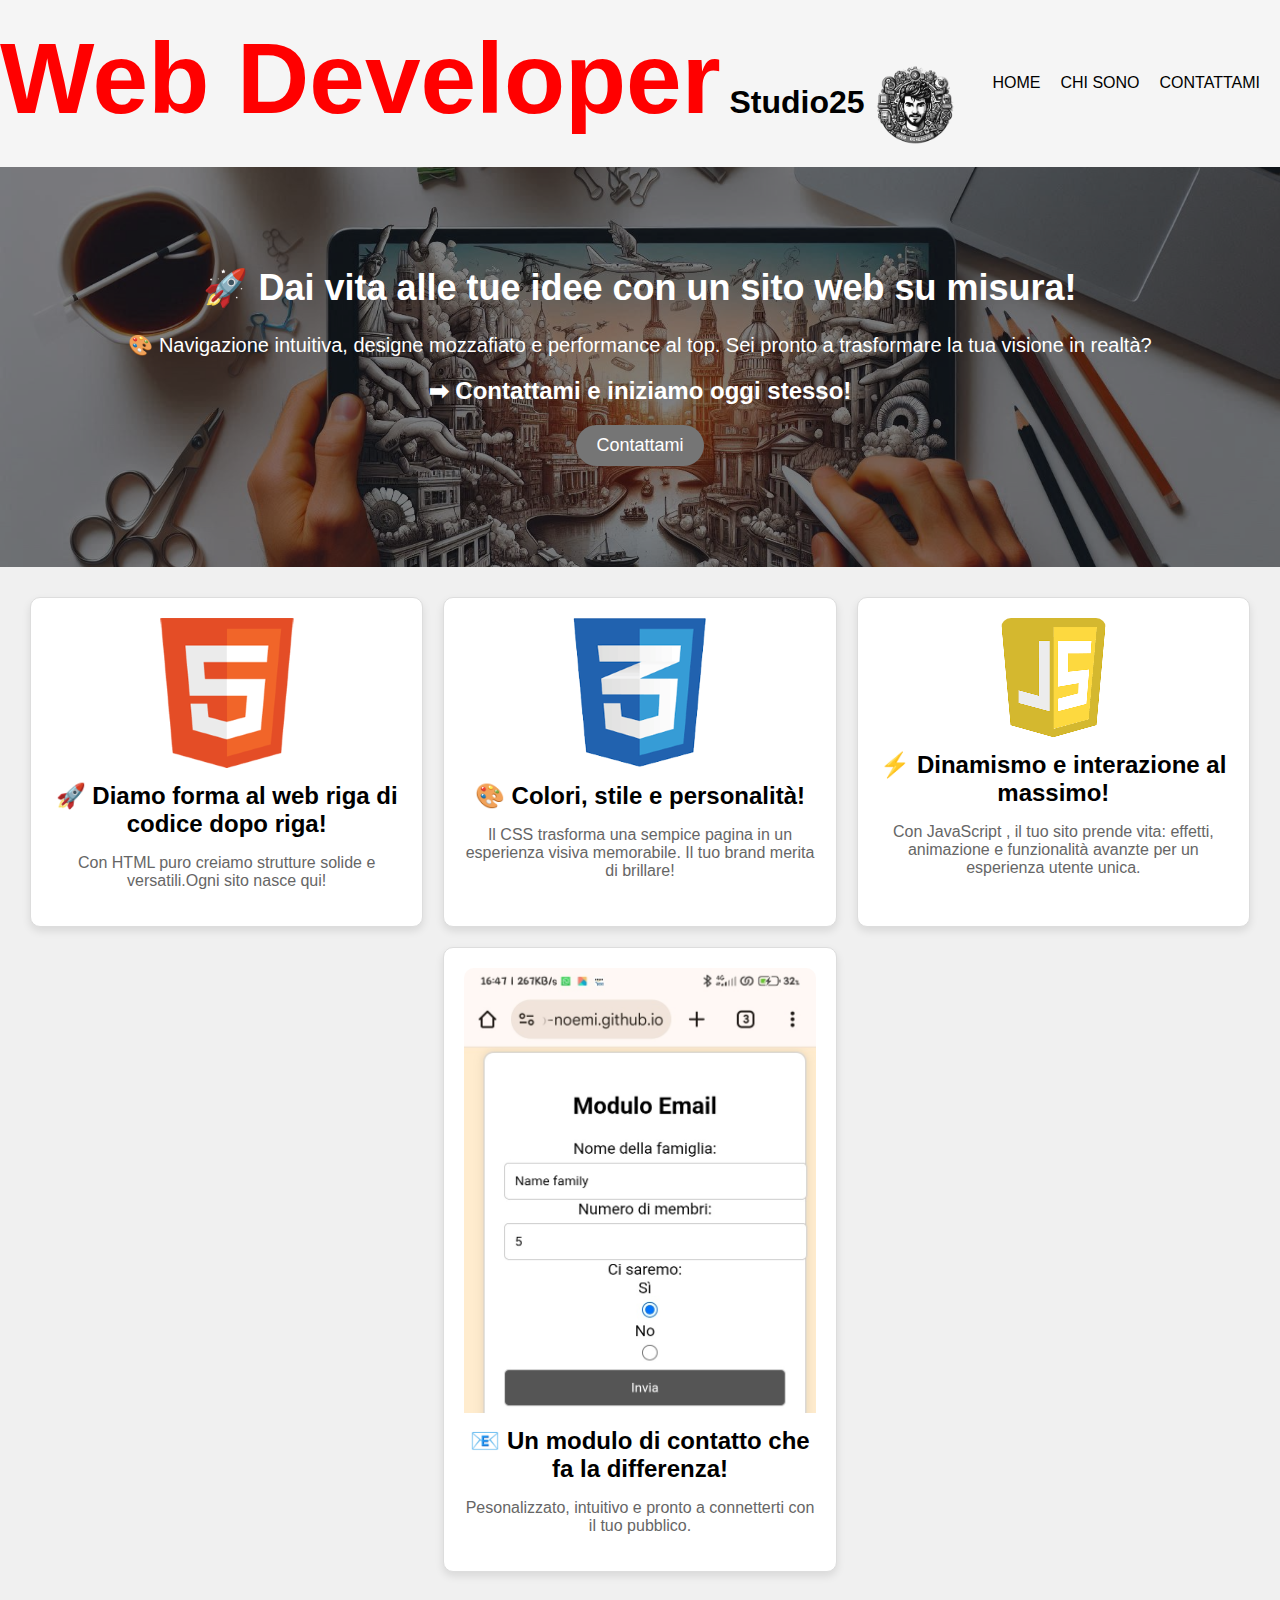
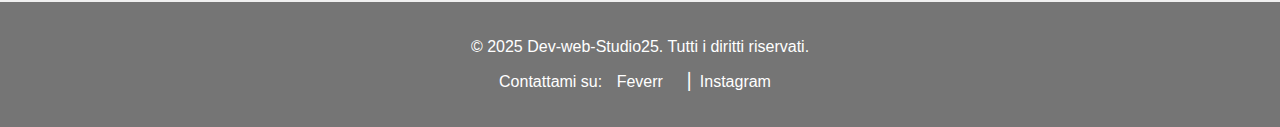
<file: index.html>
<!DOCTYPE html>
<html lang="en">

    <head>
    <meta charset="UTF-8">
    <meta name="viewport" content="width=device-width, initial-scale=1.0">
    <meta name="description" content="Studio25 - Creazione di siti web professionali e moderni. Offriamo design personalizzati e sviluppo web su misura.">
    <meta name="keywords" content="web design, sviluppo web, siti web professionali, Studio25, GitHub Pages">
    <meta name="author" content="Studio25">
    <meta name="google-site-verification" content="CJS_R8j-SU-3TxMZ1UZuZTXzlL__50NiGR9HizjLSrs" />
    <!-- Open Graph per Facebook -->
    <meta property="og:title" content="Studio25 - Siti Web Professionali">
    <meta property="og:description" content="Realizziamo siti web moderni e performanti su misura per i tuoi clienti.">
    <meta property="og:image" content="immagini/logostefano.png">
    <meta property="og:url" content="https://web-dev-studio25.github.io/Studio25/index.html">
    
    <!-- Twitter Card -->
    <meta name="twitter:card" content="summary_large_image">
    <meta name="twitter:title" content="Studio25 - Siti Web Professionali">
    <meta name="twitter:description" content="Creiamo siti web moderni e ottimizzati per il tuo business.">
    <meta name="twitter:image" content="immagini/logostefano.png">
</head>

    <title>web developer studio25</title>
    <link rel="stylesheet" href="style.css">
    <link rel="icon" href="immagini/logostefano.png">
</head>
<body>
    <header>
        <div class="container1">
            <div id="branding">
                <h1><span class="highlight">Web Developer</span> Studio25<img src="immagini/logostefano.png"
                    alt="Stefano Logo" class="logo"></h1>
            </div>
            <div class="container2">
                <nav>
                    <button class="menu-toggle" onclick="toggleMenu()">☰</button>
                    <ul id="nav-menu" class="nav-menu">
                        <li><a href="index.html">Home</a></li>
                        <li><a href="about.html">Chi sono</a></li>
                        <li><a href="contattami.html">Contattami</a></li>
                    </ul>
                </nav>
            </div>
        </div>
    </header>
    
    <section id="vetrina">
        <div class="overlay"></div> 
        <div class="container">
            <h1>&#x1f680 Dai vita alle tue idee con un sito web su misura!</h1>
            <p>&#x1f3a8 Navigazione intuitiva, designe mozzafiato e performance al top. Sei pronto a trasformare la tua visione in realtà?</p>
            <h2>&#x27a1 Contattami e iniziamo oggi stesso!</h2>
            <div class="button-container">
                <a href="contattami.html" class="btn">Contattami</a>
            </div>
        </div>
    </section>

    <section id="cards">
        <div class="card">
            <img src="immagini/html.png" alt="Servizio 1">
            <h3>&#x1f680 Diamo forma al web riga di codice dopo riga!</h3>
            <p>Con HTML puro creiamo strutture solide e versatili.Ogni sito nasce qui!</p>
        </div>
        <div class="card">
            <img src="immagini/css.png" alt="Servizio 2">
            <h3>&#x1f3a8 Colori, stile e personalità!</h3>
            <p>Il CSS trasforma una sempice pagina in un esperienza visiva memorabile. Il tuo brand merita di brillare! </p>
        </div>
        <div class="card">
            <img src="immagini/js1.png" alt="Servizio 3">
            <h3>&#x26a1 Dinamismo e interazione al massimo!</h3>
            <p>Con JavaScript , il tuo sito prende vita: effetti, animazione e funzionalità avanzte per un esperienza utente unica.</p>
        </div>
        <div class="card">
            <img src="immagini/phone.jpeg" alt="Servizio 4">
            <h3>&#x1f4e7 Un modulo di contatto che fa la differenza!</h3>
            <p>Pesonalizzato, intuitivo e pronto a connetterti con il tuo pubblico.</p>
            
        </div>
    </section>

    
    
    <script>
        function toggleMenu() {
            var menu = document.getElementById('nav-menu');
            if (menu.style.display === 'block') {
                menu.style.display = 'none';
            } else {
                menu.style.display = 'block';
            }
        }
    </script>

<footer>
    <div class="footer-container">
        <p>&copy; 2025 Dev-web-Studio25. Tutti i diritti riservati.</p>
        <p>Contattami su:
            <a href="https://it.fiverr.com/s/ZmaQrWp target="_blank">Feverr</a>
            <a href="https://www.instagram.com/webdev_studio25?igsh=MWs4amx6dHZoOWdqcQ== target="_blank">&#9116; Instagram</a>
        
          
        </p>
    </div>
</footer>

</body>
</html>
</file>
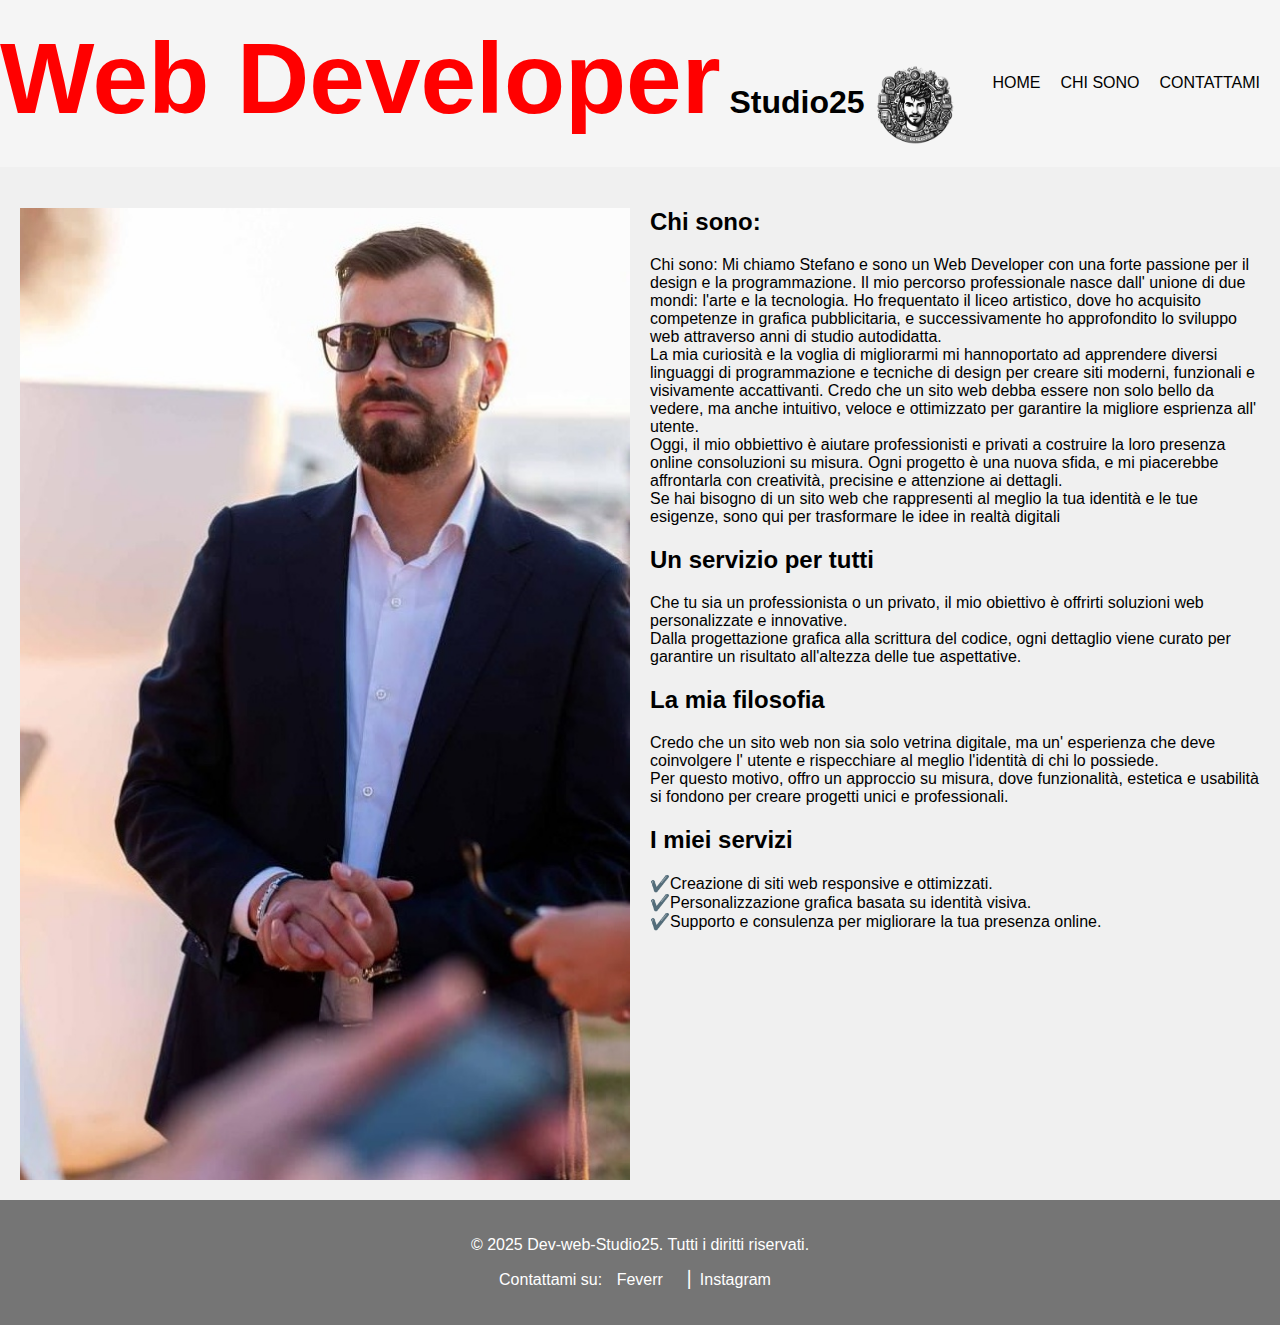
<file: about.html>
<!DOCTYPE html>
<html lang="en">

    <meta charset="UTF-8">
    <meta name="viewport" content="width=device-width, initial-scale=1.0">
    <meta name="description" content="Studio25 - Creazione di siti web professionali e moderni. Offriamo design personalizzati e sviluppo web su misura.">
    <meta name="keywords" content="web design, sviluppo web, siti web professionali, Studio25, GitHub Pages">
    <meta name="author" content="Studio25">
    <meta name="google-site-verification" content="CJS_R8j-SU-3TxMZ1UZuZTXzlL__50NiGR9HizjLSrs" />
    <!-- Open Graph per Facebook -->
    <meta property="og:title" content="Studio25 - Siti Web Professionali">
    <meta property="og:description" content="Realizziamo siti web moderni e performanti su misura per i tuoi clienti.">
    <meta property="og:image" content="immagini/logostefano.png">
    <meta property="og:url" content="https://web-dev-studio25.github.io/Studio25/index.html">
    
    <!-- Twitter Card -->
    <meta name="twitter:card" content="summary_large_image">
    <meta name="twitter:title" content="Studio25 - Siti Web Professionali">
    <meta name="twitter:description" content="Creiamo siti web moderni e ottimizzati per il tuo business.">
    <meta name="twitter:image" content="immagini/logostefano.png">
</head>

    <title>web developer studio25</title>
    <link rel="stylesheet" href="about.css">
    <link rel="icon" href="immagini/logostefano.png">
</head>
<body>
    <header>
        <div class="container1">
            <div id="branding">
                <h1><span class="highlight">Web Developer</span> Studio25<img src="immagini/logostefano.png"
                    alt="Stefano Logo" class="logo"></h1>
            </div>
            <div class="container2">
                <nav>
                    <button class="menu-toggle" onclick="toggleMenu()">☰</button>
                    <ul id="nav-menu" class="nav-menu">
                        <li><a href="index.html">Home</a></li>
                        <li><a href="about.html">Chi sono</a></li>
                        <li><a href="contattami.html">Contattami</a></li>
                    </ul>
                </nav>
            </div>
        </div>
    </header>
    <section id="showcase">
        <div class="container">
            <h1></h1>
            <p></p>
        </div>
    </section>
    
    <script>
        function toggleMenu() {
            var menu = document.getElementById('nav-menu');
            if (menu.style.display === 'block') {
                menu.style.display = 'none';
            } else {
                menu.style.display = 'block';
            }
        }
    </script>

    <div class="content-container">
        <div class="image-container">
            <img src="immagini/io!.jpg" alt="Immagine">
        </div>
        <div class="text-container">
            <!-- Inserisci qui il contenuto principale della pagina -->
            <h2>Chi sono:</h2>
            <p>
Chi sono:

Mi chiamo Stefano e sono un Web Developer con una forte passione per il design e la programmazione. Il mio percorso professionale nasce dall' unione di due mondi: l'arte e la tecnologia. Ho frequentato il liceo artistico, dove ho acquisito competenze in grafica pubblicitaria, e successivamente ho approfondito lo sviluppo web attraverso anni di studio autodidatta.<br> 
La mia curiosità e la voglia di migliorarmi mi hannoportato ad apprendere diversi linguaggi di programmazione e tecniche di design per creare siti moderni, funzionali e visivamente accattivanti. Credo che un sito web debba essere non solo bello da vedere, ma anche intuitivo, veloce e ottimizzato per garantire la migliore esprienza all' utente.<br>
    
Oggi, il mio obbiettivo è aiutare professionisti e privati a costruire la loro presenza online consoluzioni su misura. Ogni progetto è una nuova sfida, e mi piacerebbe affrontarla con creatività, precisine e attenzione ai dettagli.<br>
 Se hai bisogno di un sito web che rappresenti al meglio la tua identità e le tue esigenze, sono qui per trasformare le idee in realtà digitali

</p>
            <h2>Un servizio per tutti</h2>
            <p>Che tu sia un professionista o un privato, il mio obiettivo è offrirti soluzioni web personalizzate e innovative. <br>
            Dalla progettazione grafica alla scrittura del codice, ogni dettaglio viene curato per garantire un risultato all'altezza delle tue aspettative.</p>
        
            <h2>La mia filosofia</h2>
            <p> Credo che un sito web non sia solo vetrina digitale, ma un' esperienza che deve coinvolgere l' utente e rispecchiare al meglio l'identità  di chi lo possiede.<br>
             Per questo motivo, offro un approccio su misura, dove funzionalità, estetica e usabilità  si fondono per creare progetti unici e professionali.        
            </p>
<h2>I miei servizi</h2>
<p>    ✔️Creazione di siti web responsive e ottimizzati.<br>
 ✔️Personalizzazione grafica basata su identità visiva.<br>
 ✔️Supporto e consulenza per migliorare la tua presenza online.</p>

        </div>
    </div>
<footer>
    <div class="footer-container">
        <p>&copy; 2025 Dev-web-Studio25. Tutti i diritti riservati.</p>
        <p>Contattami su:
            <a href="https://it.fiverr.com/s/ZmaQrWp target="_blank">Feverr</a>
           <a href="https://www.instagram.com/webdev_studio25?igsh=MWs4amx6dHZoOWdqcQ== target="_blank">&#9116; Instagram</a>
            
            
        </p>
    </div>
</footer>
</body>
</html>
</file>
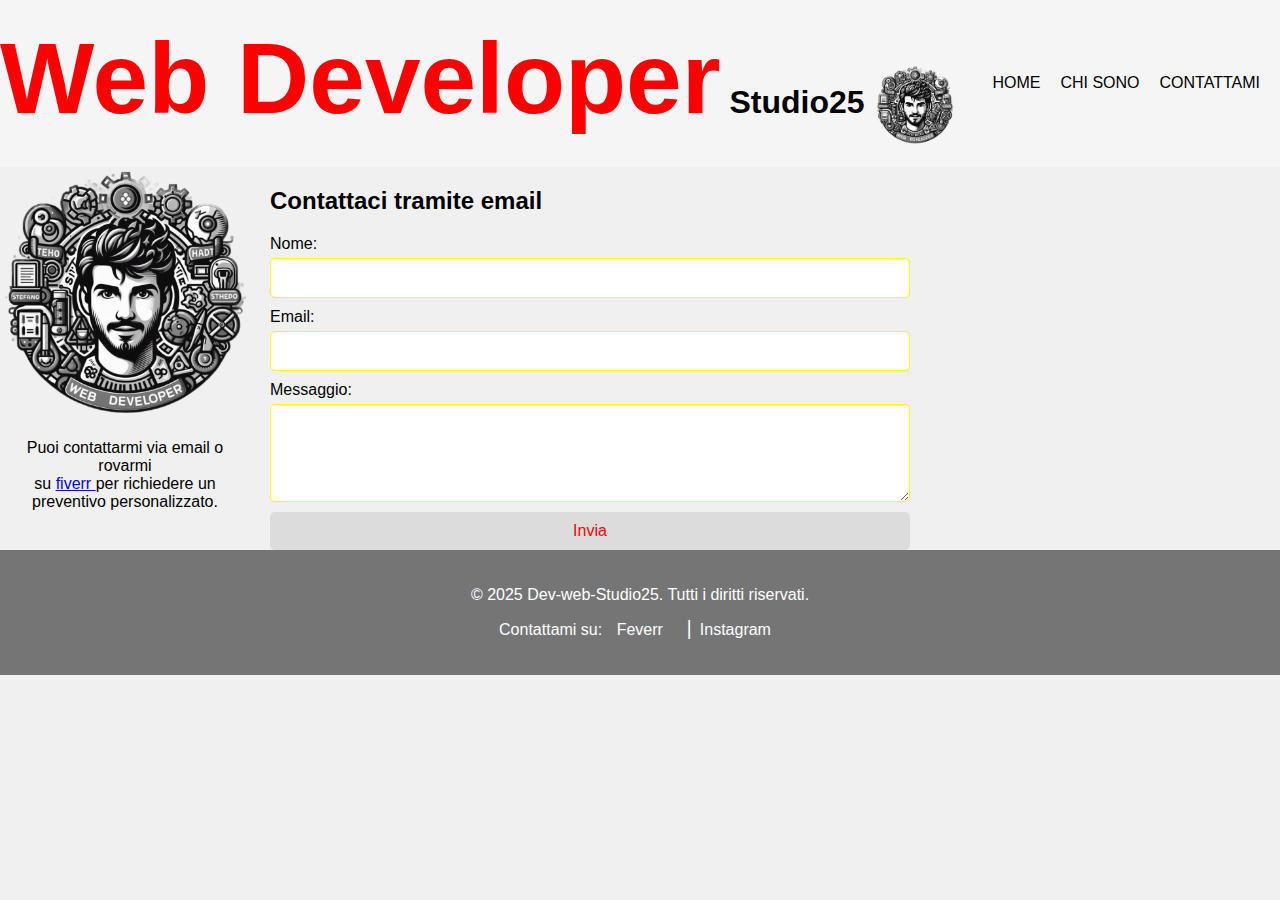
<file: contattami.html>
<!DOCTYPE html>
<html lang="en">

    <head>
    <meta charset="UTF-8">
    <meta name="viewport" content="width=device-width, initial-scale=1.0">
    <meta name="description" content="Studio25 - Creazione di siti web professionali e moderni. Offriamo design personalizzati e sviluppo web su misura.">
    <meta name="keywords" content="web design, sviluppo web, siti web professionali, Studio25, GitHub Pages">
    <meta name="author" content="Studio25">
    <meta name="google-site-verification" content="CJS_R8j-SU-3TxMZ1UZuZTXzlL__50NiGR9HizjLSrs" />
    <!-- Open Graph per Facebook -->
    <meta property="og:title" content="Studio25 - Siti Web Professionali">
    <meta property="og:description" content="Realizziamo siti web moderni e performanti su misura per i tuoi clienti.">
    <meta property="og:image" content="immagini/logostefano.png">
    <meta property="og:url" content="https://web-dev-studio25.github.io/Studio25/index.html">
    
    <!-- Twitter Card -->
    <meta name="twitter:card" content="summary_large_image">
    <meta name="twitter:title" content="Studio25 - Siti Web Professionali">
    <meta name="twitter:description" content="Creiamo siti web moderni e ottimizzati per il tuo business.">
    <meta name="twitter:image" content="immagini/logostefano.png">
</head>

    <title>web developer studio25</title>
    <link rel="stylesheet" href="contattami.css">
    <link rel="icon" href="immagini/logostefano.png">
</head>
<body>
    <header>
        <div class="container1">
            <div id="branding">
                <h1><span class="highlight">Web Developer</span> Studio25<img src="immagini/logostefano.png"
                    alt="Stefano Logo" class="logo"></h1>
            </div>
            <div class="container2">
                <nav>
                    <button class="menu-toggle" onclick="toggleMenu()">☰</button>
                    <ul id="nav-menu" class="nav-menu">
                        <li><a href="index.html">Home</a></li>
                        <li><a href="about.html">Chi sono</a></li>
                        <li><a href="contattami.html">Contattami</a></li>
                    </ul>
                </nav>
            </div>
        </div>
    </header>
    
    <div class="content-container">
        <div class="box">
            <img src="immagini/logostefano.png" alt="immagine"></img>
            <p>Puoi contattarmi via email o rovarmi <br>
            su <a href="https://it.fiverr.com/s/ZmaQrWp target="_blank"">fiverr </a>per richiedere un preventivo personalizzato.</p>
           
        </div>
        
        
        <div class="form-container">
            <h2>Contattaci tramite email</h2>
            <form action="mailto: stompanatostefano8@gmail.com" method="post" enctype="text/plain">
                <label for="name">Nome:</label>
                <input type="text" id="name" name="name" required>
                <label for="email">Email:</label>
                <input type="email" id="email" name="email" required>
                <label for="message">Messaggio:</label>
                <textarea id="message" name="message" rows="4" required></textarea>
                <button type="submit" class="btn1">Invia</button>
            </form>
        </div>
    </div>




    <script>
        function toggleMenu() {
            var menu = document.getElementById('nav-menu');
            if (menu.style.display === 'block') {
                menu.style.display = 'none';
            } else {
                menu.style.display = 'block';
            }
        }
    </script>
    <footer>
    <div class="footer-container">
        <p>&copy; 2025 Dev-web-Studio25. Tutti i diritti riservati.</p>
        <p>Contattami su:
            <a href="https://it.fiverr.com/s/ZmaQrWp target="_blank">Feverr</a>
            <a href="https://www.instagram.com/webdev_studio25?igsh=MWs4amx6dHZoOWdqcQ== target="_blank">&#9116; Instagram</a>
            
        </p>
    </div>
</footer>
</body>
</html>
</file>
<file: style.css>
body {
    margin: 0;
    padding: 0;
    font-family: 'Trebuchet MS', 'Lucida Sans Unicode', 'Lucida Grande', 'Lucida Sans', Arial, sans-serif;
    background-color: #f0f0f0;
}

header {
    text-align: left;
    background-color: whitesmoke;
    padding: 0px;
    margin-top: auto;
}

header .highlight {
    font-family: comic sans ms;
    font-size: clamp(35px, 10vw, 100px);
    color: rgb(255, 34, 34);
    display: inline-block;
    margin: 0px auto;
}

header .logo {
    width: 80px; /* Regola la dimensione dell'immagine secondo le tue esigenze */
    height: auto;
    vertical-align: middle;
    margin-left: 10px; /* Spazio tra il testo e l'immagine */
}

.container1 {
    display: flex;
    justify-content: space-between;
    align-items: center;
}

.container2 nav {
    position: relative;
}

.menu-toggle {
    display: none;
    background: none;
    border: none;
    font-size: 24px;
    color: black;
    cursor: pointer;
}

.nav-menu {
    display: flex;
    justify-content: space-between;
    align-items: center;
    list-style: none;
    padding: 0;
    margin: 0;
}

.nav-menu li {
    margin-right: 20px;
}

.nav-menu li a {
    color: black;
    text-decoration: none;
    text-transform: uppercase;
    font-size: 16px;
}

.nav-menu li a:hover {
    color: #cccccc;
    font-weight: bold;
}

header .current a {
    color: #f0f0f0;
    font-weight: bold;
}

header .highlight {
    color: #ff0000;
    font-family: Verdana, Geneva, Tahoma, sans-serif;
}

header a:hover {
    color: #cccccc;
    font-weight: bold;
}

#vetrina {
    position: relative;
    min-height: 400px;
    background: url('immagini/vetrina.png') no-repeat;
    background-position: center;
    background-size: cover;
    text-align: center;
    color: #ffffff;
    display: flex;
    justify-content: center;
    align-items: center;
    flex-direction: column;
}

#vetrina .overlay {
    position: absolute;
    top: 0;
    left: 0;
    width: 100%;
    height: 100%;
    background-color: rgba(0, 0, 0, 0.5); /* Cambia l'opacità per regolare la scurezza */
    z-index: 1;
}

#vetrina * {
    position: relative;
    z-index: 2;
}

#vetrina h1 {
    color: white;
    margin-top: 0;
    font-size: 36px;
    max-width: 100%;
}

#vetrina p {
    font-size: 20px;
    max-width: 100%;
}

.button-container {
    display: flex;
    justify-content: center;
    gap: 20px;
    margin-top: 20px;
}

.btn {
    padding: 10px 20px;
    font-size: 18px;
    color: #ffffff;
    background-color: #757575;
    border: none;
    border-radius: 25px;
    text-decoration: none;
    cursor: pointer;
}

.btn:hover {
    background-color: #555555;
}

    


#cards {
    display: flex;
    flex-wrap: wrap;
    justify-content: space-around;
    padding: 20px;
}

.card {
    background-color: #ffffff;
    border: 1px solid #dddddd;
    border-radius: 10px;
    box-shadow: 0 4px 8px rgba(0, 0, 0, 0.1);
    margin: 10px;
    width: calc(33.333% - 20px);
    box-sizing: border-box;
    text-align: center;
    padding: 20px;
}

.card img {
    max-width: 100%;
    border-radius: 10px 10px 0 0;
}

.card h3 {
    margin: 10px 0;
    font-size: 24px;
}

.card p {
    font-size: 16px;
    color: #666666;
}

footer {
    background-color: #757575;
    color: #ffffff;
    text-align: center;
    padding: 20px 0;
}

footer a {
    color: #ffffff;
    text-decoration: none;
    margin: 0 10px;
}

footer a:hover {
    text-decoration: underline;
}

/* Media query per schermi piccoli */
@media (max-width: 768px) {
    .container1 {
        flex-direction: column;
        align-items: flex-start;
    }

    .menu-toggle {
        display: block;
    }

    .nav-menu {
        display: none;
        flex-direction: column;
        width: 100%;
    }

    .nav-menu.show {
        display: flex;
    }

    .nav-menu li {
        margin-right: 0;
        margin-bottom: 10px;
    }

    .nav-menu li a {
        font-size: 18px;
    }

    .button-container {
        flex-direction: column;
    }

    .card {
        width: calc(100% - 20px);
    }

   

}
</file>
<file: about.css>
body {
    margin: 0;
    padding: 0;
    font-family: 'Trebuchet MS', 'Lucida Sans Unicode', 'Lucida Grande', 'Lucida Sans', Arial, sans-serif;
    background-color: #f0f0f0;
}

header {
    text-align: left;
    background-color: whitesmoke;
    padding: 0px;
    margin-top: auto;
}

header .highlight {
    font-family: comic sans ms;
    font-size: clamp(35px, 10vw, 100px);
    color: rgb(255, 34, 34);
    display: inline-block;
    margin: 0px auto;
}

header .logo {
    width:80px; /* Regola la dimensione dell'immagine secondo le tue esigenze */
    height: auto;
    vertical-align: middle;
    margin-left: 10px; /* Spazio tra il testo e l'immagine */
}

.container1 {
    display: flex;
    justify-content: space-between;
    align-items: center;
}

.container2 nav {
    position: relative;
}

.menu-toggle {
    display: none;
    background: none;
    border: none;
    font-size: 24px;
    color: #black;
    cursor: pointer;
}

.nav-menu {
    display: flex;
    justify-content: space-between;
    align-items: center;
    list-style: none;
    padding: 0;
    margin: 0;
}

.nav-menu li {
    margin-right: 20px;
}

.nav-menu li a {
    color: black;
    text-decoration: none;
    text-transform: uppercase;
    font-size: 16px;
}

.nav-menu li a:hover {
    color: #cccccc;
    font-weight: bold;
}

header .current a {
    color: #f0f0f0;
    font-weight: bold;
}

header .highlight {
    color: #ff0000;
    font-family: Verdana, Geneva, Tahoma, sans-serif;
}

header a:hover {
    color: #cccccc;
    font-weight: bold;
}

.content-container {
    display: flex;
    justify-content: space-between;
    padding: 20px;
}

.image-container {
    flex: 1;
    max-width: 50%;
    padding-right: 20px;
}

.image-container img {
    width: 100%;
    height: auto;
    display: block;
}

.text-container {
    flex: 1;
    max-width: 50%;
}

.text-container h2, .text-container p {
    margin: 0 0 20px;
}

.carousel {
    position: relative;
    max-width: 100%;
    margin: 20px auto;
    overflow: hidden;
}

.carousel-inner {
    display: flex;
    transition: transform 0.5s ease-in-out;
}

.carousel-item {
    min-width: 100%;
    box-sizing: border-box;
    display: none;
}

.carousel-item img {
    width: 100%;
    height: auto;
}

.carousel-control-prev, .carousel-control-next {
    position: absolute;
    top: 50%;
    transform: translateY(-50%);
    background-color: rgba(0, 0, 0, 0.5);
    color: white;
    border: none;
    padding: 10px;
    cursor: pointer;
}

.carousel-control-prev {
    left: 10px;
}

.carousel-control-next {
    right: 10px;
}

footer {
    background-color: #757575;
    color: #ffffff;
    text-align: center;
    padding: 20px 0;
}

footer a {
    color: #ffffff;
    text-decoration: none;
    margin: 0 10px;
}

footer a:hover {
    text-decoration: underline;
}

/* Media query per schermi piccoli */
@media (max-width: 768px) {
    .container1 {
        flex-direction: column;
        align-items: flex-start;
    }

    .menu-toggle {
        display: block;
    }

    .nav-menu {
        display: none;
        flex-direction: column;
        width: 100%;
    }

    .nav-menu.show {
        display: flex;
    }

    .nav-menu li {
        margin-right: 0;
        margin-bottom: 10px;
    }

    .nav-menu li a {
        font-size: 18px;
    }

    .content-container {
        flex-direction: column;
        padding: 10px;
    }

    .image-container, .text-container {
        max-width: 100%;
        padding-right: 0;
    }
}
</file>
<file: contattami.css>
body {
    margin: 0;
    padding: 0;
    font-family: 'Trebuchet MS', 'Lucida Sans Unicode', 'Lucida Grande', 'Lucida Sans', Arial, sans-serif;
    background-color: #f0f0f0;
}

header {
    text-align: left;
    background-color: whitesmoke;
    padding: 0px;
    margin-top: auto;
}

header .highlight {
    font-family: comic sans ms;
    font-size: clamp(35px, 10vw, 100px);
    color: rgb(255 ,34, 34);
    display: inline-block;
    margin: 0px auto;
}

header .logo {
    width: 80px; /* Regola la dimensione dell'immagine secondo le tue esigenze */
    height: auto;
    vertical-align: middle;
    margin-left: 10px; /* Spazio tra il testo e l'immagine */
}

.container1 {
    display: flex;
    justify-content: space-between;
    align-items: center;
}

.container2 nav {
    position: relative;
}

.menu-toggle {
    display: none;
    background: none;
    border: none;
    font-size: 24px;
    color: black;
    cursor: pointer;
}

.nav-menu {
    display: flex;
    justify-content: space-between;
    align-items: center;
    list-style: none;
    padding: 0;
    margin: 0;
}

.nav-menu li {
    margin-right: 20px;
}

.nav-menu li a {
    color: black;
    text-decoration: none;
    text-transform: uppercase;
    font-size: 16px;
}

.nav-menu li a:hover {
    color: #cccccc;
    font-weight: bold;
}

header .current a {
    color: #f0f0f0;
    font-weight: bold;
}

header .highlight {
    color: #ff0000;
    font-family: Verdana, Geneva, Tahoma, sans-serif;
}

header a:hover {
    color: #cccccc;
    font-weight: bold;
}

.content-container {
    display: flex;
    flex-wrap: wrap;
    justify-content: left;
    gap: 20px;
}

.right{
    text-align: right;
    padding: 0px;
    font-size: 16px;
}

.right h3{
    color: black;
}

.right p{
    margin: 5px 0;
}

.right a{
    color: #ff4500;
    text-decoration: none;
    font-weight: bold;
}

.right a:hover{
    text-decoration: underline;
}

.box{
    width: 250px;
    text-align: center;
}

.box img{
    width: 100%;
    border-radius: 10px;
}

.map-container {
    flex: 1;
    display: flex;
    flex-wrap: wrap;
    gap: 10px;
    max-width: 50%;
}

.map {
    flex: 1 1 calc(50% - 10px);
    box-sizing: border-box;
    position: relative;
}

.map iframe {
    width: 100%;
    height: 150px;
    border: 0;
}

.map .btn {
    position: absolute;
    bottom: 10px;
    left: 50%;
    transform: translateX(-50%);
    padding: 10px 20px;
    font-size: 14px;
    background-color: red;
    color: #fff;
    border: none;
    border-radius: 5px;
    text-decoration: none;
    text-align: center;
    cursor: pointer;
}

.map .btn:hover {
    background-color: #555;
}

.form-container {
    flex: 1;
    max-width: 50%;
}

form {
    display: flex;
    flex-direction: column;
}

form label {
    margin-bottom: 5px;
}

form input, form textarea {
    margin-bottom: 10px;
    padding: 10px;
    font-size: 16px;
    border: 1px solid yellow;
    border-radius: 5px;
}

form button {
    padding: 10px;
    font-size: 16px;
    background-color: #dcdcdc;
    color: red;
    border: none;
    border-radius: 5px;
    cursor: pointer;
}

form button:hover {
    background-color: #dcdcdc;
}

footer {
    background-color: #757575;
    color: #ffffff;
    text-align: center;
    padding: 20px 0;
}

footer a {
    color: #ffffff;
    text-decoration: none;
    margin: 0 10px;
}

footer a:hover {
    text-decoration: underline;
}

/* Media query per schermi piccoli */
@media (max-width: 768px) {
    .container1 {
        flex-direction: column;
        align-items: flex-start;
    }

    .menu-toggle {
        display: block;
    }

    .nav-menu {
        display: none;
        flex-direction: column;
        width: 100%;
    }

    .nav-menu.show {
        display: flex;
    }

    .nav-menu li {
        margin-right: 0;
        margin-bottom: 10px;
    }

    .nav-menu li a {
        font-size: 18px;
    }

    .content-container {
        flex-direction: column;
        padding: 10px;
    }

    .map-container, .form-container {
        max-width: 100%;
        padding-right: 0;
    }

    .map {
        flex: 1 1 100%;
    }
}
</file>
